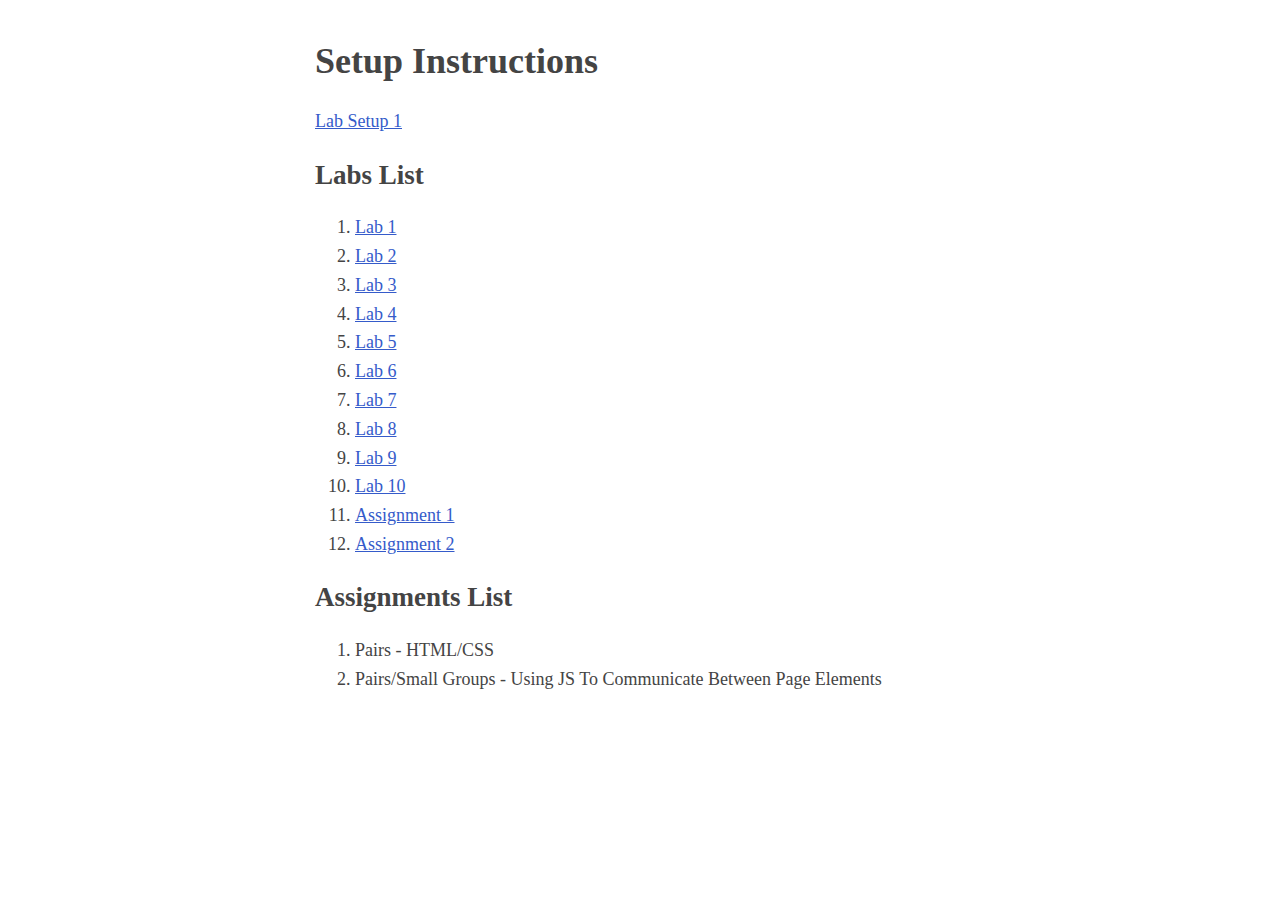
<file: public/index.html>
<html lang="en">
    <head>
        <title>Labs Index</title>
        <link rel="stylesheet" href="base_style.css">
    </head>
    <body>
        <h1>Setup Instructions</h1>
            <a href="setup_instructions.html">Lab Setup 1</a>
        <h2>Labs List</h2>
        <ol>
            <li><a href="lab_1">Lab 1</a></li>
            <li><a href="lab_2">Lab 2</a></li>
            <li><a href="lab_3">Lab 3</a></li>
            <li><a href="lab_4">Lab 4</a></li>
            <li><a href="lab_5">Lab 5</a></li>
            <li><a href="lab_6">Lab 6</a></li>
            <li><a href="lab_7">Lab 7</a></li>
            <li><a href="lab_8">Lab 8</a></li>
            <li><a href="lab_9">Lab 9</a></li>
            <li><a href="lab_10">Lab 10</a></li>
            <li><a href="asst-1">Assignment 1</a></li>
            <li><a href="asst-2">Assignment 2</a></li>
        </ol>
        <h2>Assignments List</h2>
        <ol>
            <li>Pairs - HTML/CSS</li>
            <li>Pairs/Small Groups - Using JS To Communicate Between Page Elements</li>
        </ol>
    </body>
</html>
</file>
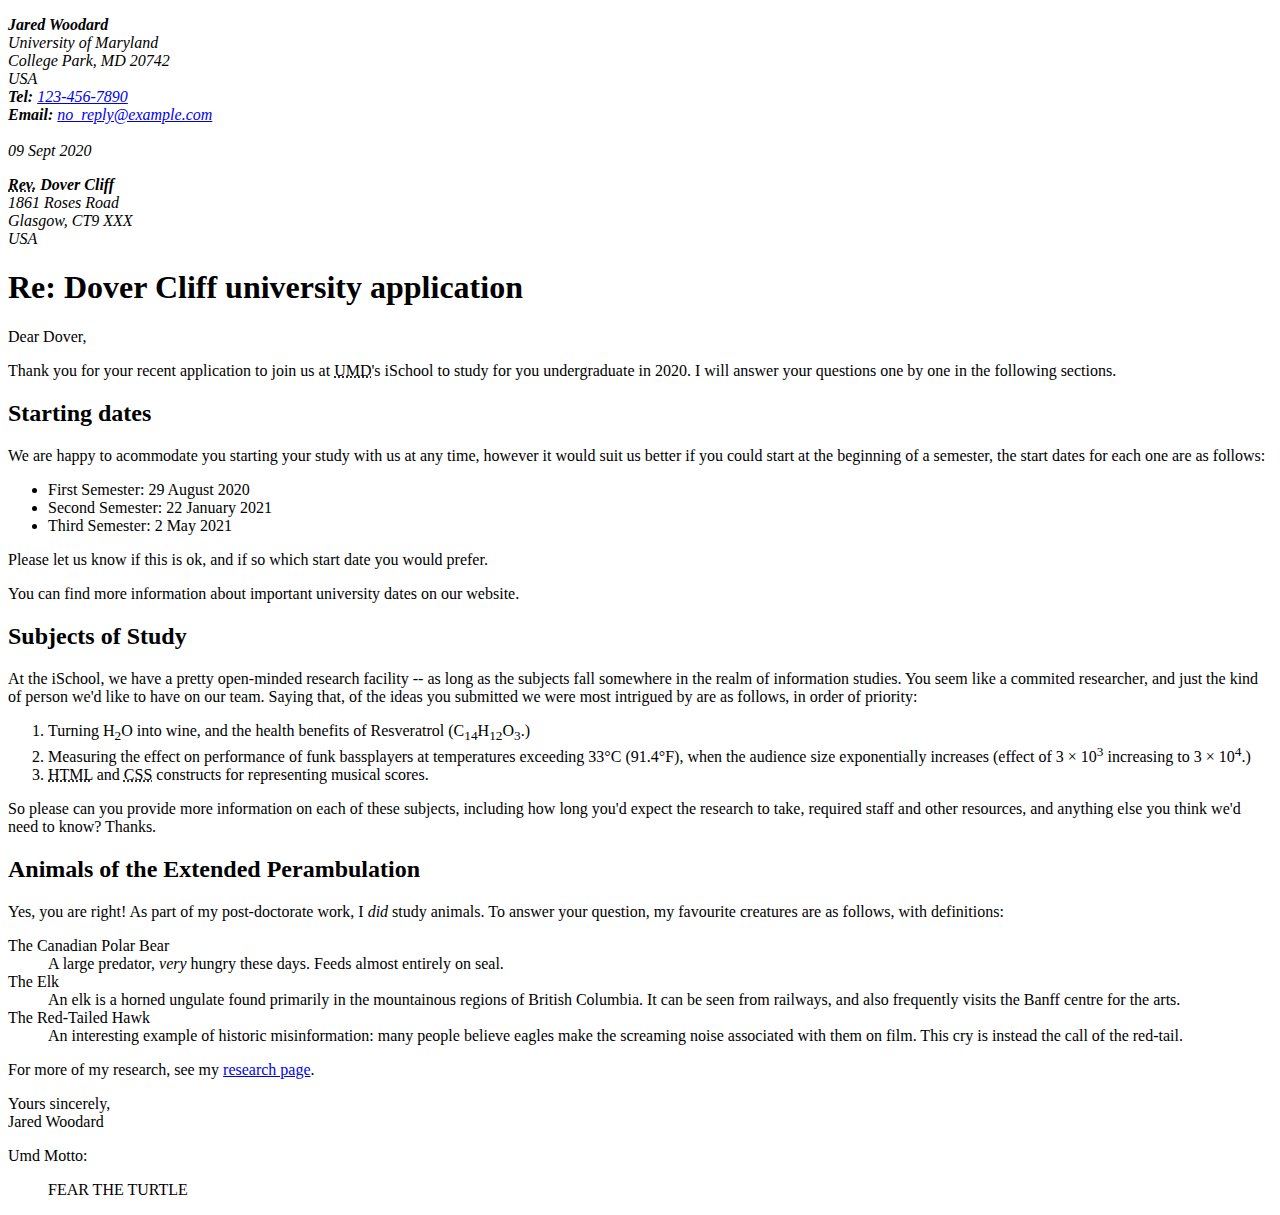
<file: public/lab_2/index.html>
<!DOCTYPE html>
<html lang = "en"> 
    <head>
        <title> Jared Woodard</title>
        <meta name="author" content="Jared Woodard">
        <meta charset="utf-8">
    </head>
    <body>
        <address>
            <p>
                <strong>Jared Woodard</strong><br> 
                University of Maryland<br>
                College Park, MD 20742<br>
                USA<br>
                <strong>Tel:</strong> <a href="tel: 123-456-7890"> 123-456-7890</a><br>
                <strong>Email:</strong> <a href="mailto:no_reply@example.com"> no_reply@example.com</a><br>
                <br>
                <time datetime="2020-09-09">09 Sept 2020</time><br>
            </p>
        </address>
        <address>
            <p>
                <strong><abbr title="Reverend">Rev.</abbr> Dover Cliff</strong><br>
                1861 Roses Road<br>
                Glasgow, CT9 XXX<br>
                USA<br>
            </p>
        </address>
        <h1>Re: Dover Cliff university application</h1>
        <p>Dear Dover,</p>
        <p>Thank you for your recent application to join us at <abbr title="University of Maryland">UMD</abbr>'s iSchool to study for you undergraduate in 2020. I will answer your questions one by one in the following sections.</p>
        <h2>Starting dates</h2>
        <p>We are happy to acommodate you starting your study with us at any time, however it would suit us better if you could start at the beginning of a semester, the start dates for each one are as follows:</p>
        <ul>
            <li>First Semester: <time datetime="2020-08-29">29 August 2020</time></li>
            <li>Second Semester: <time datetime="2021-01-22">22 January 2021</time></li>
            <li>Third Semester: <time datetime="2021-05-02">2 May 2021</time></li>
        </ul>
        <p>Please let us know if this is ok, and if so which start date you would prefer.</p>
        <p>You can find more information about important university dates on our website.</p>
        <h2>Subjects of Study</h2>
        <p>At the iSchool, we have a pretty open-minded research facility -- as long as the subjects fall somewhere in the realm of information studies.
            You seem like a commited researcher, and just the kind of person we'd like to have on our team. Saying that, of the ideas you submitted we were most intrigued by are as follows,
            in order of priority:</p>
        <ol>
            <li>Turning H<sub>2</sub>O into wine, and the health benefits of Resveratrol (C<sub>14</sub>H<sub>12</sub>O<sub>3</sub>.)</li>
            <li>Measuring the effect on performance of funk bassplayers at temperatures exceeding 33°C (91.4°F), when the audience size exponentially increases (effect of 3 × 10<sup>3</sup> increasing to 3 × 10<sup>4</sup>.)</li>
            <li><abbr title="Hypertext Markup Language">HTML</abbr> and <abbr title="Cascading Style Sheets">CSS</abbr> constructs for representing musical scores.</li>
        </ol>
        <p>So please can you provide more information on each of these subjects, including how long you'd expect the research to take, required staff and other resources,
            and anything else you think we'd need to know? Thanks.</p>
        <h2>Animals of the Extended Perambulation</h2>
        <p>Yes, you are right! As part of my post-doctorate work, I <em>did</em> study animals. To answer your question, my favourite creatures are as follows, with definitions:</p>
        <dl>
            <dt>The Canadian Polar Bear</dt>
            <dd>A large predator, <em>very</em> hungry these days. Feeds almost entirely on seal.</dd>
            <dt>The Elk</dt>
            <dd>An elk is a horned ungulate found primarily in the mountainous regions of British Columbia. It can be seen from railways, and also frequently visits the Banff centre for the arts.</dd>
            <dt>The Red-Tailed Hawk</dt>
            <dd>An interesting example of historic misinformation: many people believe eagles make the screaming noise associated with them on film. This cry is instead the call of the red-tail.</dd>
        </dl>
        <p>For more of my research, see my <a href="http://umd.edu">research page</a>.</p>
        <p> 
            Yours sincerely,<br>
            Jared Woodard
        </p>
        <p>Umd Motto:</p>
        <blockquote cite="http://umd.edu">FEAR THE TURTLE</blockquote>
    </body>
</html>
</file>
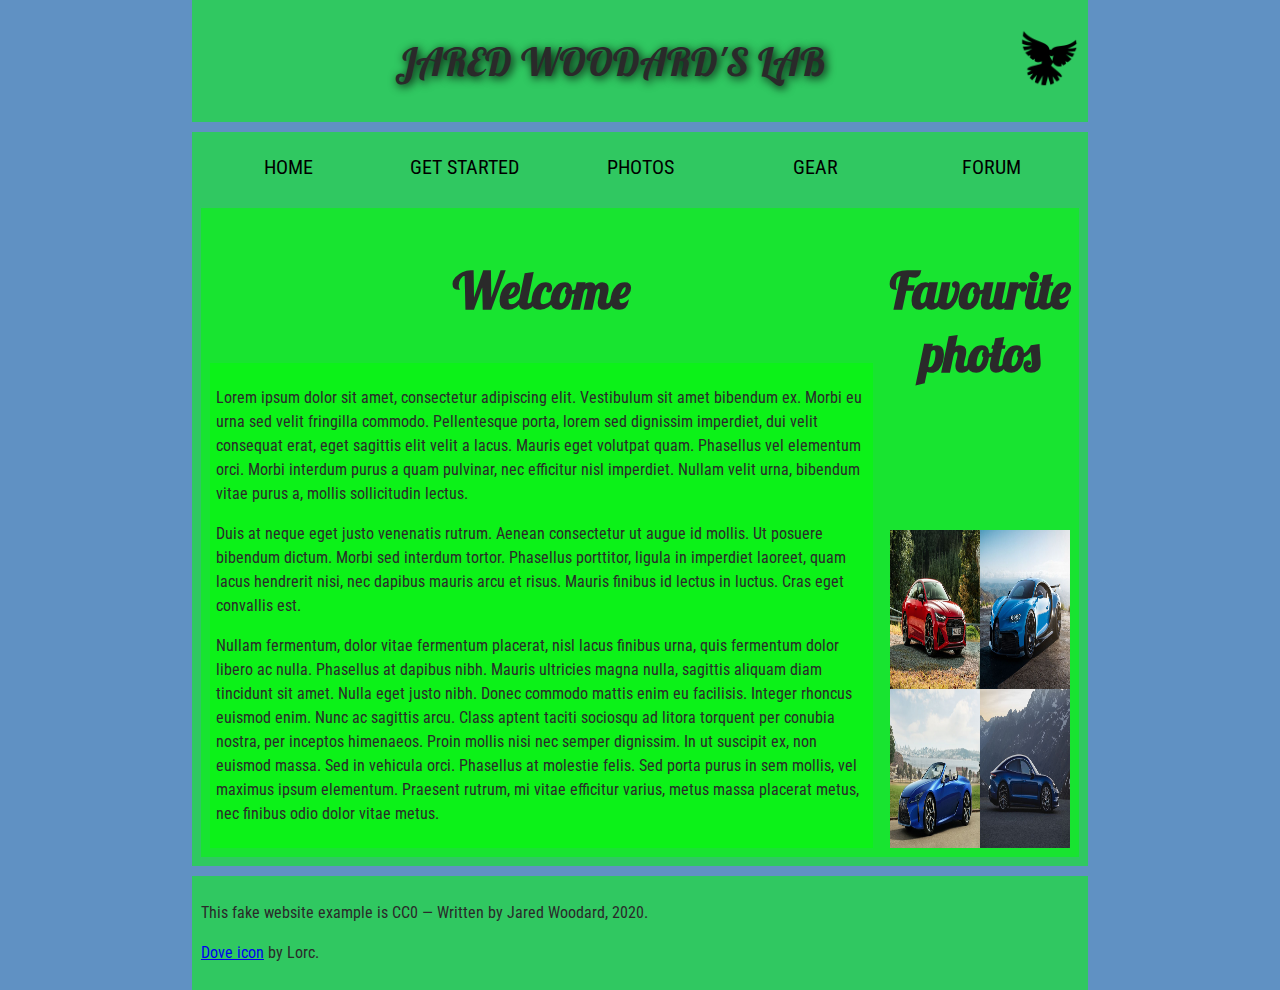
<file: public/lab_3/index.html>
<!DOCTYPE html>
<html lang="en">
  <head>
    <link href="style.css" rel="stylesheet">
    <meta charset="utf-8">
    <title>Cars</title>
    <link href="https://fonts.googleapis.com/css?family=Roboto+Condensed:300|Lobster:400" rel="stylesheet">
    <meta name="author" content="Jared Woodard">
    <!--[if lt IE 9]>
      <script src="//html5shiv.googlecode.com/svn/trunk/html5.js"></script>
    <![endif]-->
  </head>

  <body>
      <div class = "header">
        <h1>Jared Woodard's Lab</h1>
        <img src="dove.png" alt="a simple dove logo">
      </div>
      <nav>
        <ul>
          <li><span>Home</span></li>
          <li><a href="#">Get started</a></li>
          <li><a href="#">Photos</a></li>
          <li><a href="#">Gear</a></li>
          <li><a href="#">Forum</a></li>
        </ul>
      </nav>

      <div class = "main">
        <section>
          <h2>Welcome</h2>
          <div class="article">
            <p>Lorem ipsum dolor sit amet, consectetur adipiscing elit. Vestibulum sit amet bibendum ex. Morbi eu urna sed velit fringilla commodo. Pellentesque porta, lorem sed dignissim imperdiet, dui velit consequat erat, eget sagittis elit velit a lacus. Mauris eget volutpat quam. Phasellus vel elementum orci. Morbi interdum purus a quam pulvinar, nec efficitur nisl imperdiet. Nullam velit urna, bibendum vitae purus a, mollis sollicitudin lectus.</p>
            <p>Duis at neque eget justo venenatis rutrum. Aenean consectetur ut augue id mollis. Ut posuere bibendum dictum. Morbi sed interdum tortor. Phasellus porttitor, ligula in imperdiet laoreet, quam lacus hendrerit nisi, nec dapibus mauris arcu et risus. Mauris finibus id lectus in luctus. Cras eget convallis est.</p>
            <p>Nullam fermentum, dolor vitae fermentum placerat, nisl lacus finibus urna, quis fermentum dolor libero ac nulla. Phasellus at dapibus nibh. Mauris ultricies magna nulla, sagittis aliquam diam tincidunt sit amet. Nulla eget justo nibh. Donec commodo mattis enim eu facilisis. Integer rhoncus euismod enim. Nunc ac sagittis arcu. Class aptent taciti sociosqu ad litora torquent per conubia nostra, per inceptos himenaeos. Proin mollis nisi nec semper dignissim. In ut suscipit ex, non euismod massa. Sed in vehicula orci. Phasellus at molestie felis. Sed porta purus in sem mollis, vel maximus ipsum elementum. Praesent rutrum, mi vitae efficitur varius, metus massa placerat metus, nec finibus odio dolor vitae metus.</p>
          </div>
        </section>
        
        <div class = "aside">
        <h2>Favourite photos</h2>
        <a href="avant.jpg"><img src="avant.jpg" alt="A picture of a bright red bugatti avant on a gravel road."></a>
        <a href="bugatti.jpg"><img src="bugatti.jpg" alt="A picture of a baby blue bugatti chevron sitting at a high altitude."></a>
        <a href="lexus.jpg"><img src="lexus.jpg" alt="A blue Lexus LC500 parked on the street near a waterway with a city skyline in the background."></a>
        <a href="porsche.jpg"><img src="porsche.jpg" alt="A dark blue Porsche Taycan parked on the road in the mountains."></a>
        </div>
      </div>
      <div class="footer">
        <p>This fake website example is CC0 — Written by Jared Woodard, 2020.</p>

        <p><a href="http://game-icons.net/lorc/originals/dove.html">Dove icon</a> by Lorc.</p>
      </div>

  </body>
</html>
</file>
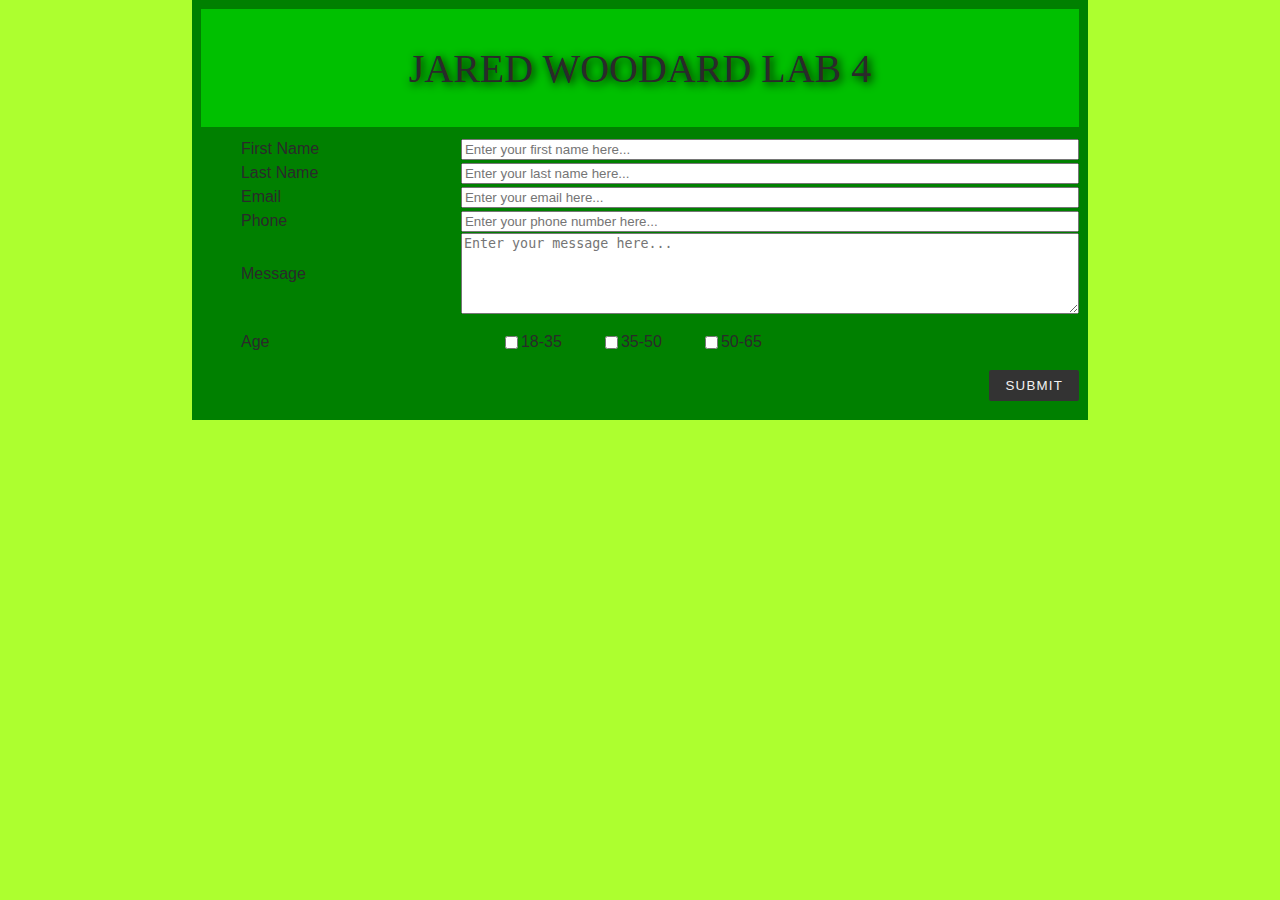
<file: public/lab_4/index.html>
<!DOCTYPE html>
<html lang = "en">
    <head>
        <link href="style.css" rel="stylesheet">
        <title>
            Jared Woodard Lab 4
        </title>
    </head>
    <body>
        <div>
            <div>
                <div class="header">
                    <h1>Jared Woodard Lab 4</h1>
                </div>
                <form action="/api" method="post">
                    <ul class="flex-outer">
                        <li>
                            <label for="first-name">First Name</label>
                            <input type="text" id="first-name" maxlength="140" placeholder="Enter your first name here...">
                        </li>
                        <li>
                            <label for="last-name">Last Name</label>
                            <input type="text" id="last-name" maxlength="140" placeholder="Enter your last name here...">
                        </li>
                        <li>
                            <label for="email">Email</label>
                            <input type="email" id="email" placeholder="Enter your email here...">
                        </li>
                        <li>
                            <label for="phone">Phone</label>
                            <input type="tel" id="phone" placeholder="Enter your phone number here...">
                        </li>
                        <li>
                            <label for="message">Message</label>
                            <textarea rows="5" cols="33" id="message" placeholder="Enter your message here..."></textarea>
                        </li>
                        <li>
                            <p>Age</p>
                            <ul class="flex-inner">
                                <li>
                                    <input type="checkbox" id="eightteen-to-thirtyfive">
                                    <label for="eightteen-to-thirtyfive">18-35</label>
                                </li>
                                <li>
                                    <input type="checkbox" id="thirtyfive-to-fifty">
                                    <label for="thirtyfive-to-fifty">35-50</label>
                                </li>
                                <li>
                                    <input type="checkbox" id="fifty-to-sixtyfive">
                                    <label for="fifty-to-sixtyfive">50-65</label>
                                </li>
                            </ul>
                        </li>
                        <li>
                            <button type="submit">Submit</button>
                        </li>
                    </ul>
                </form>
            </div>
        </div>
    </body>
</html>
</file>
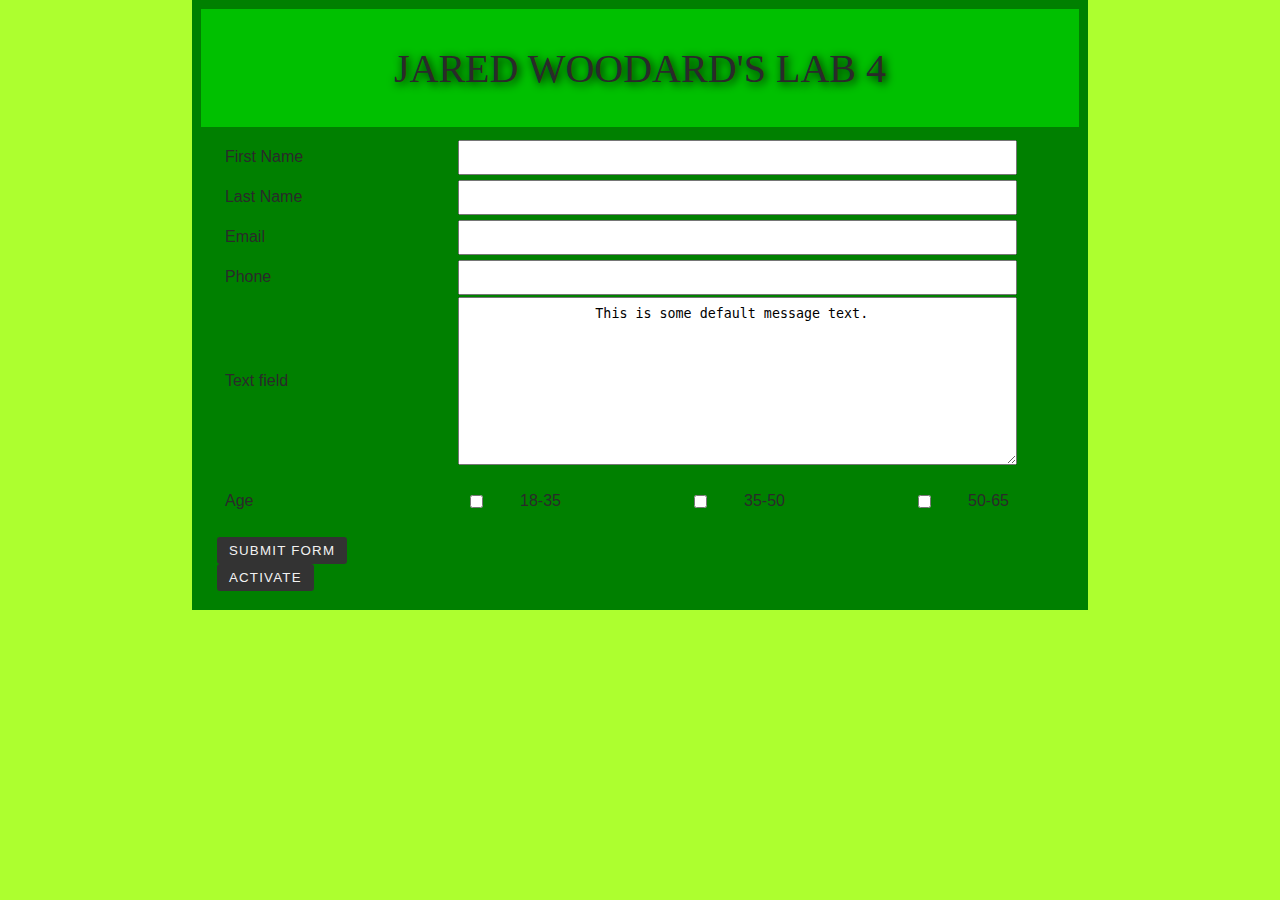
<file: public/lab_5/index.html>
<!DOCTYPE html>
<html lang="en">
  <head>
    <title>Jared Woodard's Lab 4</title>
    <link rel="stylesheet" type="text/css" href="styles.css" />
  </head>
  <!--Here is the HTML Part of this lab-->
  <body>
    <div class="wrapper">
      <div class="container">
        <div class="header">
          <h1>Jared Woodard's Lab 4</h1>
        </div>
        <form action="/api" method="post">
          <ul class="flex-outer">
            <li>
              <label for="fname">First Name</label>
              <input type="text" name="first-name" id="fname" />
            </li>
            <li>
              <label for="lname">Last Name</label>
              <input type="text" name="last-name" id="lname" />
            </li>
            <li>
              <label for="email">Email</label>
              <input type="email" name="email" id="email" />
            </li>
            <li>
              <label for="phone">Phone</label>
              <input type="tel" name="phone" id="phone" />
            </li>
            <li>
              <label for="message">Text field</label>
              <textarea name="message" id="message" cols="33" rows="10">
                This is some default message text.
              </textarea>
            </li>
            <li>
              <p class="checkbox-list-label">Age</p>
              <ul class="flex-inner">
                <li>
                  <input type="checkbox" id="eighteen-thirtyfive" name="age" />
                  <label for="eighteen-thirtyfive">18-35</label>
                </li>
                <li>
                  <input type="checkbox" id="thirtyfive-fifty" name="age" />
                  <label for="thirtyfive-fifty">35-50</label>
                </li>
                <li>
                  <input type="checkbox" id="fifty-sixtyfive" name="age" />
                  <label for="fifty-sixtyfive">50-65</label>
                </li>
              </ul>
            </li>
            <li>
              <button id="submit_button" name="submit_button" type="submit">
                Submit form
              </button>
            </li>
            <li>
              <button
                class="button-activate"
                id="button-activate"
                name="button-activate"
                type="submit"
                >
                Activate
              </button>
            </li>
          </ul>
        </form>
      </div>
    </div>
    <script>
      const btn = document.querySelector(".button-activate");
      btn.onclick = testFunction;
      function testFunction() {
        fetch("/api")
          .then((response) => response.text())
          .then((response) => {
            // Part 10
            const mainHeader = document.querySelector("h1");
            const pageTitle = document.querySelector("title");
            mainHeader.innerHTML = response;
            pageTitle.innerHTML = response;

            // Part 11
            const BodyColor = "rgb(" + 255 + "," + 0 + "," + 0 + ")";
            document.body.style.backgroundColor = BodyColor;

            // Part 12
            const element = document.querySelector(".flex-outer");
            element.style = "margin: 0 auto;";

            //part 13
            const ListLabel = document.querySelector(".checkbox-list-label");
            ListLabel.innerHTML = "Fruits";

            const FruitArray = ["Apple", "Pear", "Tomato"];
            const ListElements = document.querySelectorAll(
              ".flex-inner > li > label"
            );
            ListElements.forEach((element, i) => {
              element.innerText = FruitArray[i];
            });
          });
      }
    </script>
  </body>
</html>
</file>
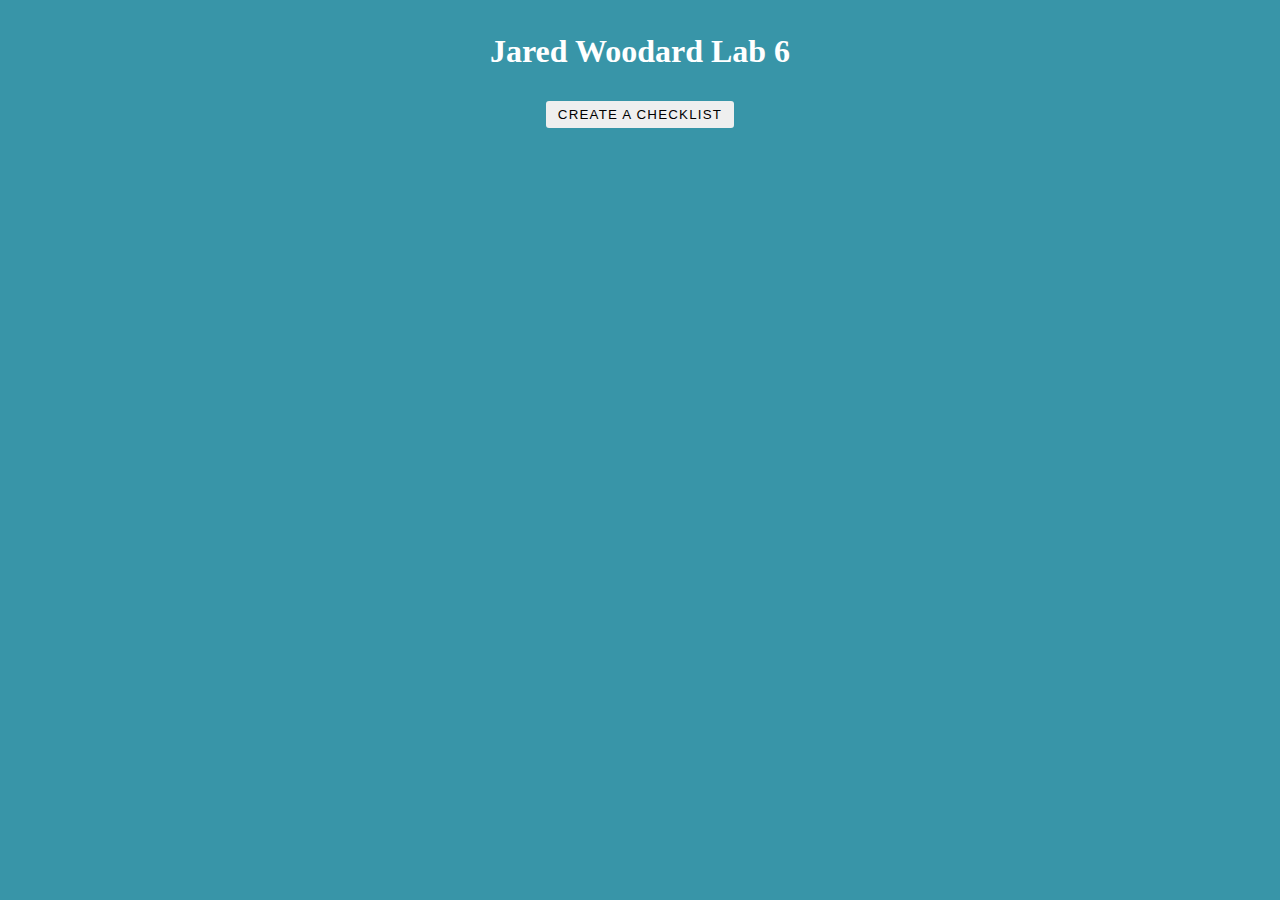
<file: public/lab_6/index.html>
<!DOCTYPE html>
<html lang="en">
  <head>
    <link rel="stylesheet" type="text/css" href="styles.css" />
    <script
      src="https://code.jquery.com/jquery-3.5.1.slim.min.js"
      integrity="sha256-4+XzXVhsDmqanXGHaHvgh1gMQKX40OUvDEBTu8JcmNs="
      crossorigin="anonymous"
    ></script>
    <title>Jared Woodard Lab 6</title>
  </head>
  <body>
    <div class="wrapper">
      <div class="container flex-outer">
        <div class="header">
          <h1>Jared Woodard Lab 6</h1>
        </div>
        <form>
          <button
            type="submit"
            class="submitButton"
            name="submitButton"
          >Create A Checklist</button>
        </form>
      </div>
    </div>
    <script src="script.js"></script>
  </body>
</html>
</file>
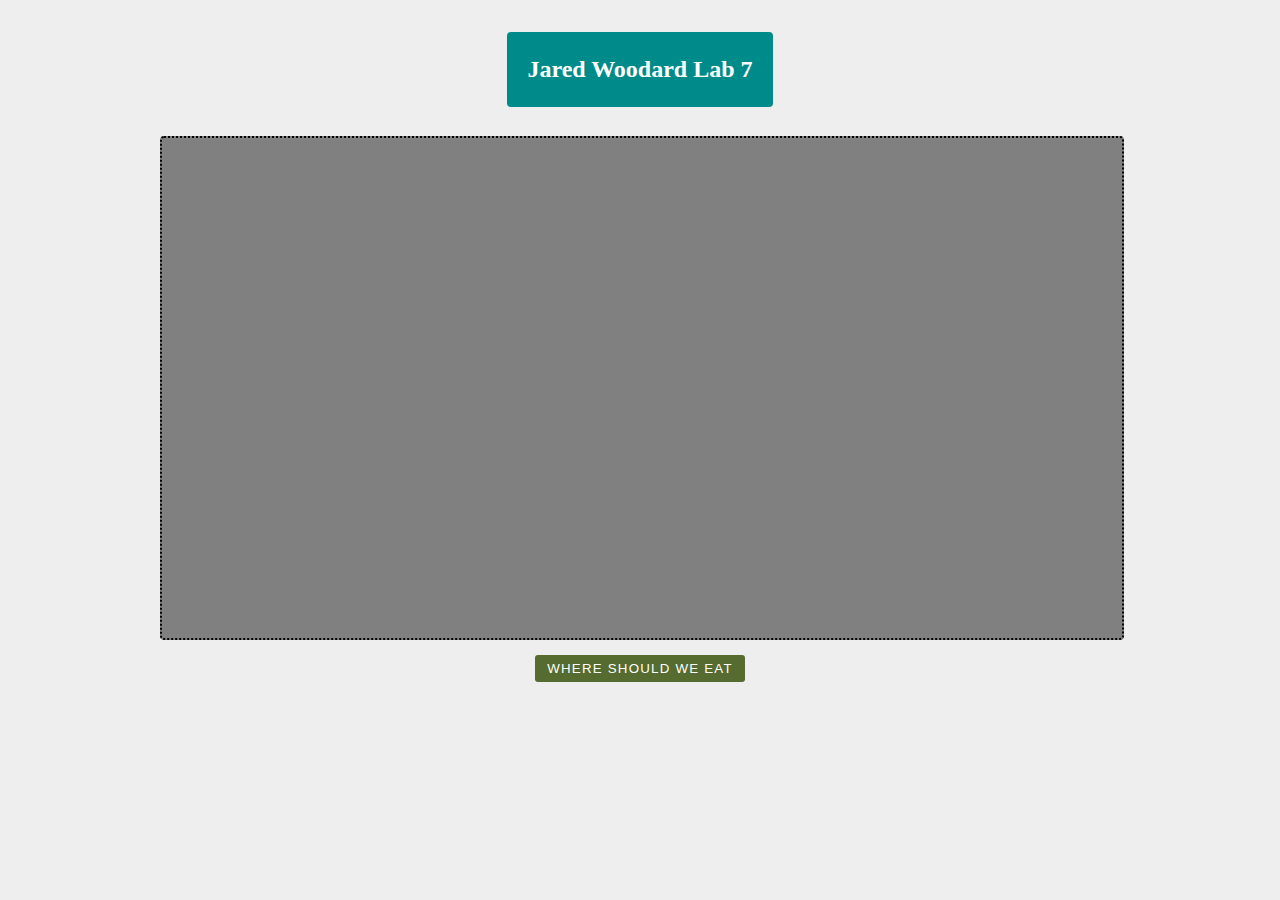
<file: public/lab_7/index.html>
<!--
    - set this up as an HTML page with correct wrapper and container
    - this is to make sure your chart isn't Huge when it appears
    - Import your stylesheet in the head
    - Import your bar chart from https://canvasjs.com/html5-javascript-bar-chart/
    - Import script.js before your body closing tag
    - add a div with an id of chartContainer
-->
<!DOCTYPE html>
<html lang="en">
  <head>
    <meta charset="UTF-8" />
    <meta name="viewport" content="width=device-width, initial-scale=1.0" />
    <link rel="stylesheet" type="text/css" href="styles.css" />
    <script
      src="https://code.jquery.com/jquery-3.5.1.slim.min.js"
      integrity="sha256-4+XzXVhsDmqanXGHaHvgh1gMQKX40OUvDEBTu8JcmNs="
      crossorigin="anonymous"
    ></script>
    <title>Jared Woodard Lab 7</title>
  </head>
  <body>
    <div class="wrapper">
      <div class="container flex-outer">
        <div class="header">
          <h1>Jared Woodard Lab 7</h1>
        </div>
        <div id="chartContainer"></div>
        <form>
        <button type="submit" class="submit" name="submit">
          Where should we eat
        </button>
        </form>
      </div>
    </div>
    <script src="script.js"></script>
    <script src="canvasjs.min.js"></script>
  </body>
</html>
</file>
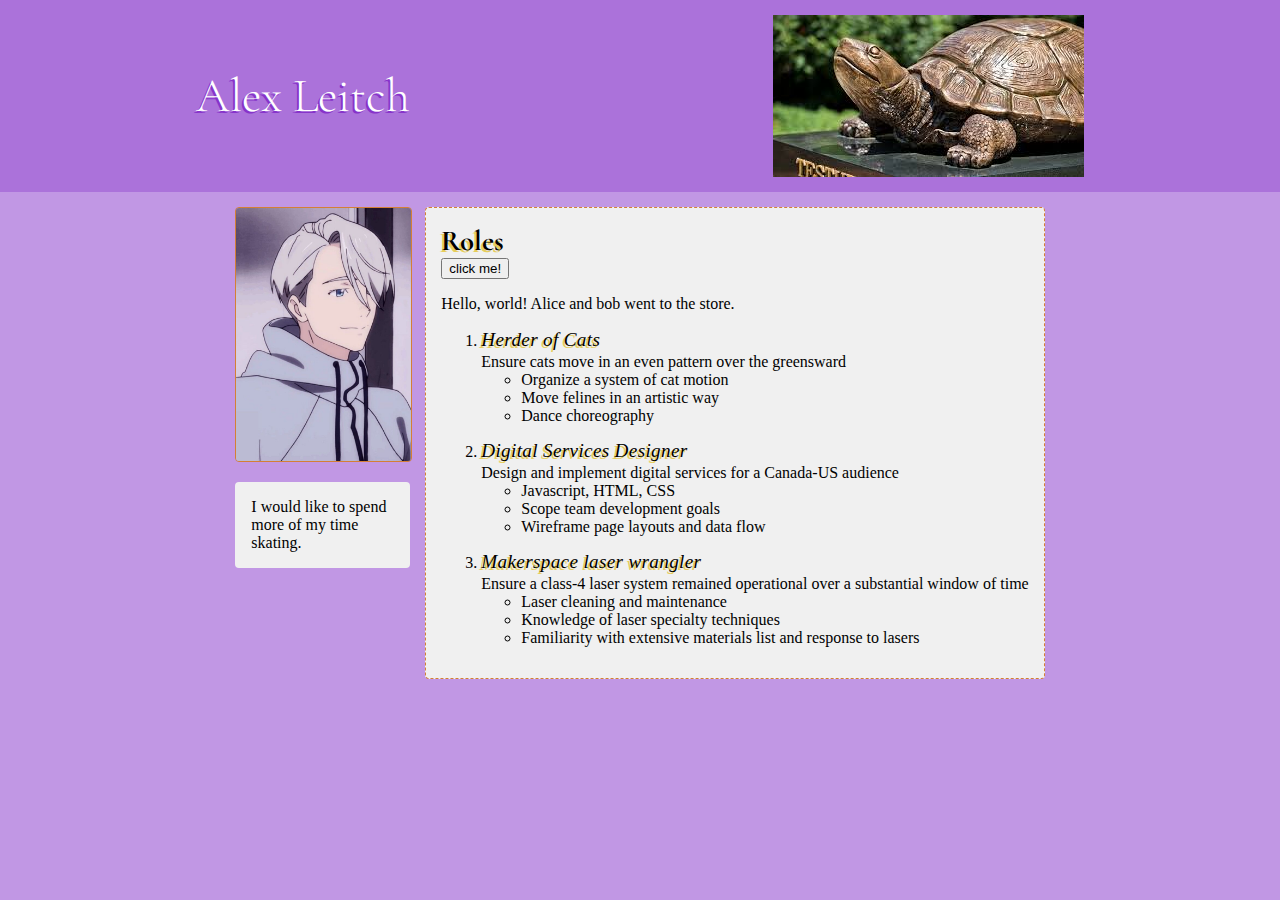
<file: public/answer_key/asst-1/index.html>
<!DOCTYPE html>
<html lang="en">

<head>
    <title>Alex Leitch demo resume</title>
    <link rel="stylesheet" type="text/css" href="styles.css" />
    <link href="https://fonts.googleapis.com/css2?family=Cormorant+Garamond:ital,wght@0,300;1,600&family=Sansita+Swashed:wght@300;700&display=swap" rel="stylesheet">
</head>

<body>
    <div class="header">
        <h1>Alex Leitch</h1>
        <img class="logo" src="testudo.jpeg" alt="The UMD tortoise"/>
    </div>
    <div class="wrapper">
        <div class="container">
            <div class="one">
                <img class="image" src="viktor.jpg" alt="Viktor, a character from Yuri on Ice"/>
                <p>I would like to spend more of my time skating.</p>
            </div>
            <div class="two">
                <h2 class="rolesTitle">Roles</h2>
                <button type="button" onclick="clickMe()">click me!</button>
                <p>
                    Hello, world! Alice and bob went to the store.
                </p>
                <ol>
                    <li>
                        <h2 class="jobtitle">Herder of Cats</h2>
                        <div class="jobdesc">Ensure cats move in an even pattern over the greensward</div>
                        <ul class="resp">
                            <li>Organize a system of cat motion</li>
                            <li>Move felines in an artistic way</li>
                            <li>Dance choreography</li>
                        </ul>
                    </li>
                    <li>
                        <h2 class="jobtitle">Digital Services Designer</h2>
                        <div class="jobdesc">Design and implement digital services for a Canada-US audience</div>
                        <ul class="resp">
                            <li>Javascript, HTML, CSS</li>
                            <li>Scope team development goals</li>
                            <li>Wireframe page layouts and data flow</li>
                        </ul>
                    </li>
                    <li>
                        <h2 class="jobtitle">Makerspace laser wrangler</h2>
                        <div class="jobdesc">Ensure a class-4 laser system remained operational over a substantial
                            window of
                            time</div>
                        <ul class="resp">
                            <li>Laser cleaning and maintenance</li>
                            <li>Knowledge of laser specialty techniques</li>
                            <li>Familiarity with extensive materials list and response to lasers</li>
                        </ul>
                    </li>
                </ol>

            </div>
        </div>
    </div>
    <script>
        function clickMe() {
            const RolesHeader = document.querySelector('.rolesTitle');
            console.log(RolesHeader);
            RolesHeader.innerHTML ="<h3>Hello World </h3>";
        }
    </script>
</body>

</html>
</file>
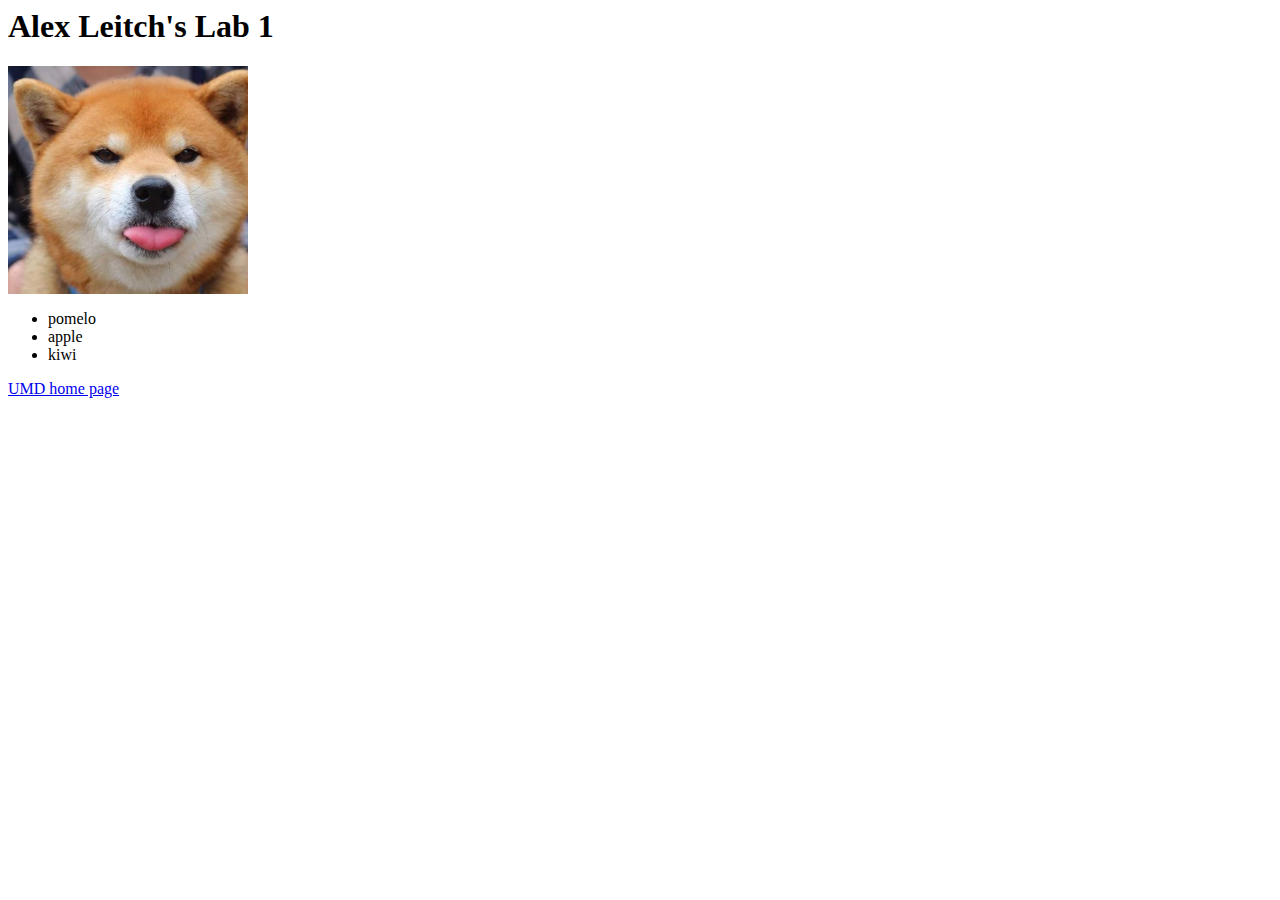
<file: public/answer_key/lab_1/index.html>
<html lang="en">
    <head>
        <title>Alex Leitch's Lab 1</title>
    </head>
    <body>
        <h1>Alex Leitch's Lab 1</h1>
        <img width="240" src="inu.png" alt="Shiba inu tongue stuck out"/><br />
        <ul>
            <li>pomelo</li>
            <li>apple</li>
            <li>kiwi</li>
        </ul>
        <a href="https://umd.edu">UMD home page</a>
    </body>
</html>
</file>
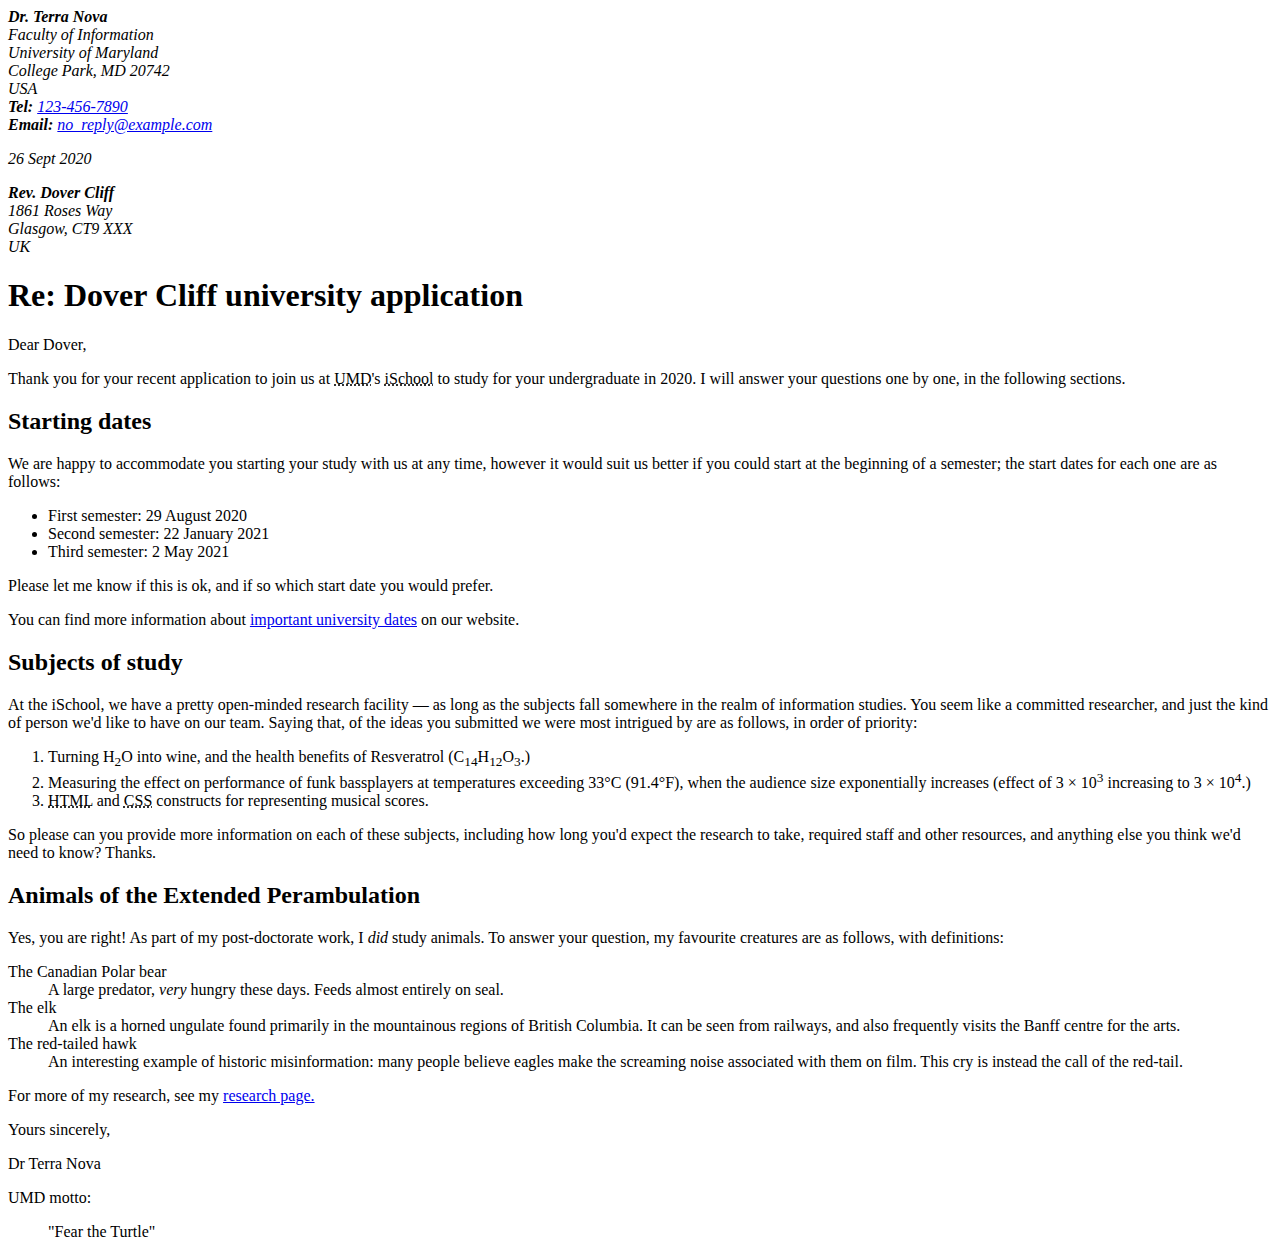
<file: public/answer_key/lab_2/index.html>
<!DOCTYPE html>
<html lang='en'>
    <head>
      <title>Lab 2</title>
      <meta name="author" content="Alex Leitch"/>
    </head>
    <body>
      <address>
      <strong>Dr. Terra Nova</strong><br />
      Faculty of Information<br />
      University of Maryland<br />
      College Park, MD 20742<br />
      USA<br />
      <strong>Tel:</strong>
      <a href="tel:1234567890">123-456-7890</a
      ><br />
      <strong>Email:</strong>
      <a href="mailto:no_reply@example.com">no_reply@example.com</a>

      <p><time datetime="2020-09-26">26 Sept 2020</time></p>
    </address>

    <address>
      <strong>Rev. Dover Cliff</strong><br />
      1861 Roses Way<br />
      Glasgow, CT9 XXX<br />
      UK
    </address>

    <h1>Re: Dover Cliff university application</h1>

    <p>Dear Dover,</p>

    <p>
      Thank you for your recent application to join us at
      <abbr title="University of Maryland">UMD</abbr>'s
      <abbr title="College of Information Studies">iSchool</abbr> to study for
      your undergraduate in 2020. I will answer your questions one by one, in
      the following sections.
    </p>

    <h2>Starting dates</h2>

    <p>
      We are happy to accommodate you starting your study with us at any time,
      however it would suit us better if you could start at the beginning of a
      semester; the start dates for each one are as follows:
    </p>

    <ul>
      <li>First semester: <time datetime="2020-08-29">29 August 2020</time></li>
      <li>
        Second semester: <time datetime="2021-01-22">22 January 2021</time>
      </li>
      <li>Third semester: <time datetime="2021-05-02">2 May 2021</time></li>
    </ul>

    <p>
      Please let me know if this is ok, and if so which start date you would
      prefer.
    </p>

    <p>
      You can find more information about
      <a
        href="http://example.com/"
        title="University of Maryland&#39;s Academic Calander"
        >important university dates</a
      >
      on our website.
    </p>

    <h2>Subjects of study</h2>

    <p>
      At the iSchool, we have a pretty open-minded research facility — as long
      as the subjects fall somewhere in the realm of information studies. You
      seem like a committed researcher, and just the kind of
      person we'd like to have on our team. Saying that, of the ideas you
      submitted we were most intrigued by are as follows, in order of priority:
    </p>

    <ol>
      <li>
        Turning H<sub>2</sub>O into wine, and the health benefits of Resveratrol
        (C<sub>14</sub>H<sub>12</sub>O<sub>3</sub>.)
      </li>
      <li>
        Measuring the effect on performance of funk bassplayers at temperatures
        exceeding 33°C (91.4°F), when the audience size exponentially increases
        (effect of 3 × 10<sup>3</sup> increasing to 3 × 10<sup>4</sup>.)
      </li>
      <li>
        <abbr title="hypertext Markup Language">HTML</abbr> and
        <abbr title="Cascading Style Sheets">CSS</abbr> constructs for
        representing musical scores.
      </li>
    </ol>

    <p>
      So please can you provide more information on each of these subjects,
      including how long you'd expect the research to take, required staff and
      other resources, and anything else you think we'd need to know? Thanks.
    </p>

    <h2>Animals of the Extended Perambulation</h2>

    <p>
      Yes, you are right! As part of my post-doctorate work, I
      <em>did</em> study animals. To answer your question, my favourite
      creatures are as follows, with definitions:
    </p>

    <dl>
      <dt>The Canadian Polar bear</dt>
      <dd>
        A large predator, <em>very</em> hungry these days. Feeds almost entirely
        on seal.
      </dd>
      <dt>The elk</dt>
      <dd>
        An elk is a horned ungulate found primarily in the mountainous regions
        of British Columbia. It can be seen from railways, and also frequently
        visits the Banff centre for the arts.
      </dd>
      <dt>The red-tailed hawk</dt>
      <dd>
        An interesting example of historic misinformation: many people believe
        eagles make the screaming noise associated with them on film. This cry
        is instead the call of the red-tail.
      </dd>
    </dl>

    <p>
      For more of my research, see my
      <a href="http://umd.edu" title="Dr. Terra Nova&#39;s Research Page"
        >research page.</a
      >
    </p>

    <p>Yours sincerely,</p>

    <p>Dr Terra Nova</p>

    <p>UMD motto:</p>
    <blockquote>"Fear the Turtle"</blockquote>
</html>
</file>
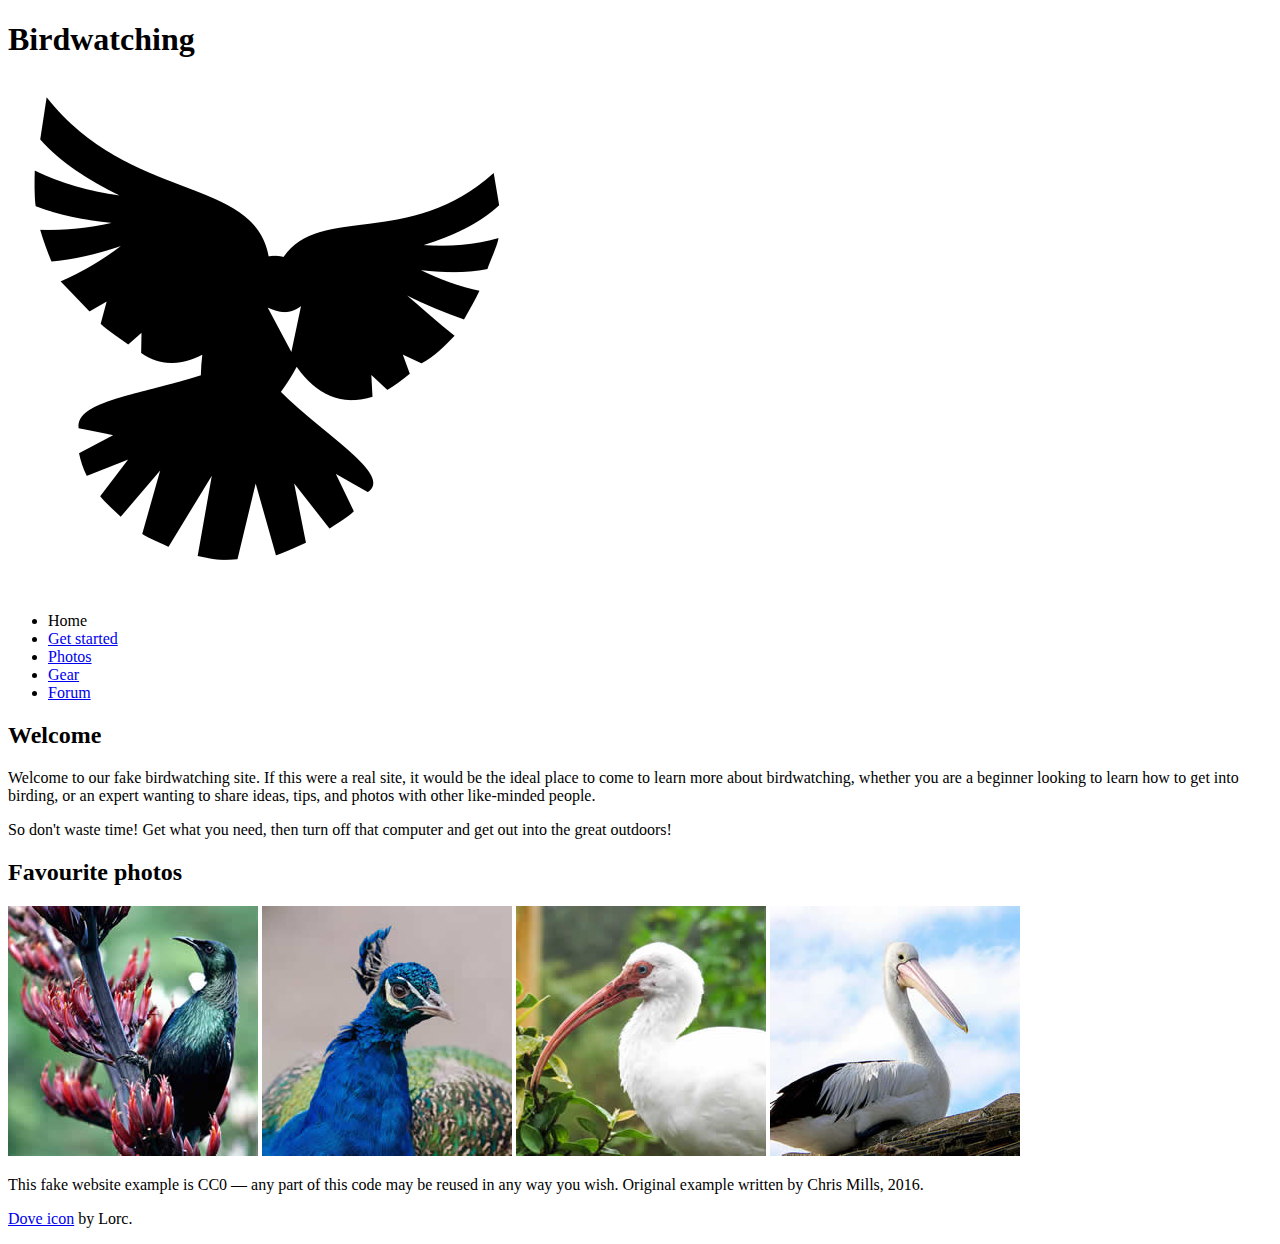
<file: public/answer_key/lab_3/index.html>
<!DOCTYPE html>
<html lang="en">
  <head>
    <meta charset="utf-8">
    <title>Birdwatching</title>
    <link href="https://fonts.googleapis.com/css?family=Roboto+Condensed:300|Cinzel+Decorative:700" rel="stylesheet">

    <!--[if lt IE 9]>
      <script src="//html5shiv.googlecode.com/svn/trunk/html5.js"></script>
    <![endif]-->
  </head>

  <body>

      <h1>Birdwatching</h1>
      <img src="dove.png" alt="a simple dove logo">


      <ul>
        <li><span>Home</span></li>
        <li><a href="#">Get started</a></li>
        <li><a href="#">Photos</a></li>
        <li><a href="#">Gear</a></li>
        <li><a href="#">Forum</a></li>
      </ul>


      <h2>Welcome</h2>

      <p>Welcome to our fake birdwatching site. If this were a real site, it would be the ideal place to come to learn more about birdwatching, whether you are a beginner looking to learn how to get into birding, or an expert wanting to share ideas, tips, and photos with other like-minded people.</p>

      <p>So don't waste time! Get what you need, then turn off that computer and get out into the great outdoors!</p>

      <h2>Favourite photos</h2>

      <a href="favorite-1.jpg"><img src="favorite-1_th.jpg" alt="Small black bird, black claws, long black slender beak, links to larger version of the image"></a>
      <a href="favorite-2.jpg"><img src="favorite-2_th.jpg" alt="Top half of a pretty bird with bright blue plumage on neck, light colored beak, blue headdress, links to larger version of the image"></a>
      <a href="favorite-3.jpg"><img src="favorite-3_th.jpg" alt="Top half of a large bird with white plumage, very long curved narrow light colored break, links to larger version of the image"></a>
      <a href="favorite-4.jpg"><img src="favorite-4_th.jpg" alt="Large bird, mostly white plumage with black plumage on back and rear, long straight white beak, links to larger version of the image"></a>


      <p>This fake website example is CC0 — any part of this code may be reused in any way you wish. Original example written by Chris Mills, 2016.</p>

      <p><a href="http://game-icons.net/lorc/originals/dove.html">Dove icon</a> by Lorc.</p>

  </body>
</html>
</file>
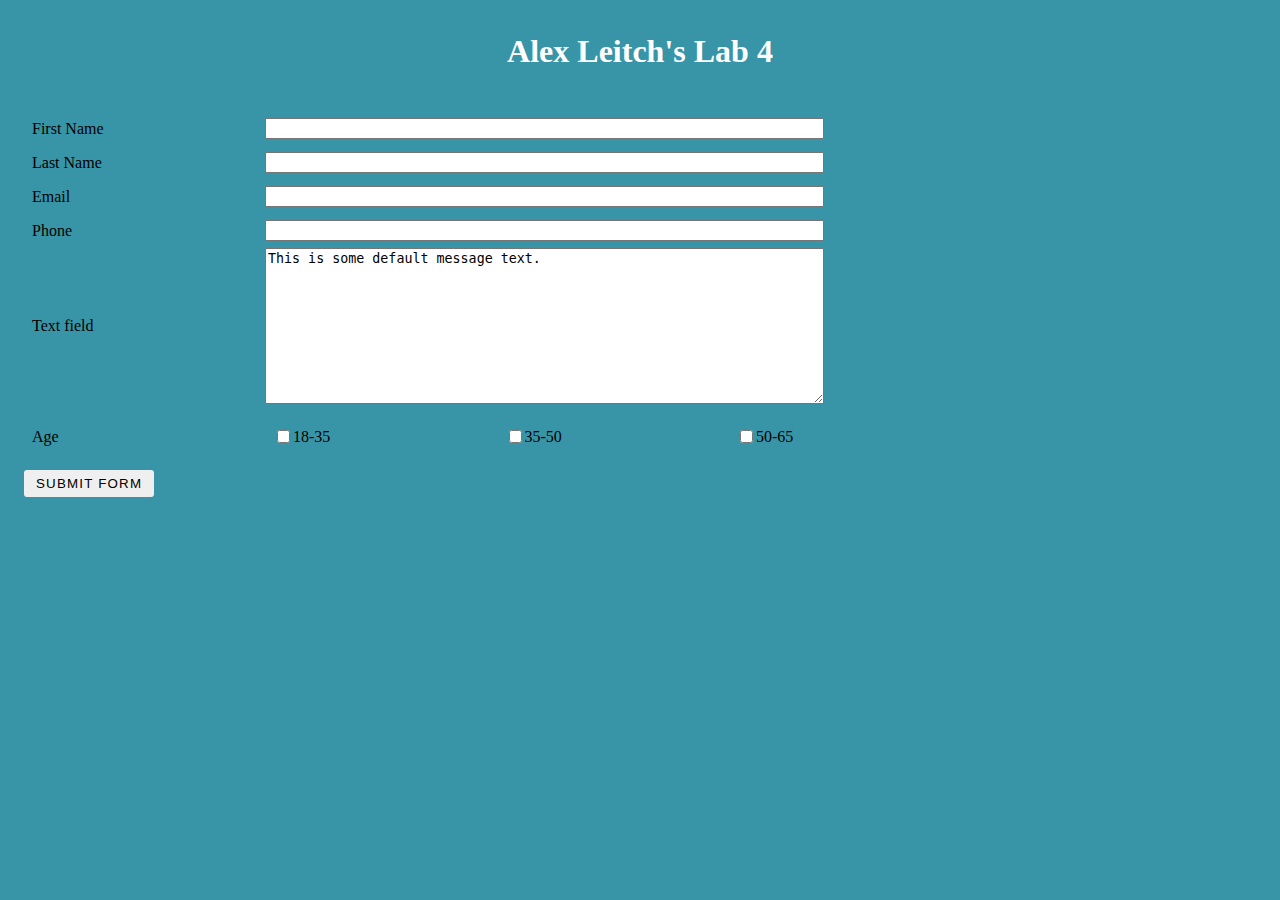
<file: public/answer_key/lab_4/index.html>
<!DOCTYPE html>
<html lang="en">
<head>
    <title>Alex Leitch's Lab 4</title>
    <link rel="stylesheet" type="text/css" href="styles.css" />
</head>
<body>
    <div class="wrapper">
        <div class="container">
            <div class="header">
                <h1>Alex Leitch's Lab 4</h1>
            </div>
            <form action="/api" method="post">
                <ul class="flex-outer">
                    <li><label for="fname">First Name</label>
                        <input type="text" name="first-name" id="fname"></li>
                    <li><label for="lname">Last Name</label>
                        <input type="text" name="last-name" id="lname"></li>
                    <li><label for="email">Email</label>
                        <input type="email" name="email" id="email"></li>
                    <li><label for="phone">Phone</label>
                        <input type="tel" name="phone" id="phone"></li>
                    <li><label for="message">Text field</label>
                        <textarea name="message" id="message" cols="33" rows="10">This is some default message text.</textarea></li>
                    <li>
                        <p>
                            Age
                        </p>
                        <ul class='flex-inner'>
                            <li><input type="checkbox" id="eighteen-thirtyfive" name="age">
                                <label for="eighteen-thirtyfive">18-35</label></li>
                            <li><input type="checkbox" id="thirtyfive-fifty" name="age">
                                <label for="thirtyfive-fifty">35-50</label></li>
                            <li><input type="checkbox" id="fifty-sixtyfive" name="age">
                                <label for="fifty-sixtyfive">50-65</label></li>
                        </ul>
                    </li>
                    <li>
                        <button class="button" id="submit_button" name="submit_button" type="submit">Submit form</button>
                    </li>
                </ul>
            </form>
        </div>
    </div>
</body>
</html>
</file>
<file: public/base_style.css>
body {
  margin: 40px auto;
  max-width: 650px;
  line-height: 1.6;
  font-size: 18px;
  color: #444;
  padding: 0 10px;
}
h1,
h2,
h3 {
  line-height: 1.2;
}
a {
color: rgb(53 91 202);
}

a:visited{
    color:rgb(133 101 255);
}
</file>
<file: public/lab_3/style.css>
/* || General setup */

html, body {
  margin: 0;
  padding: 0;
}

html {
  font-size: 10px;

}

body {
  width: 70%;
  min-width: 800px;
  margin: 0 auto;
  background-color: #6091C3;
}

/* || typography */

h1, h2, h3 {
  font-family: 'Lobster';
  color: #2a2a2a;
}

p, input, li {
  font-family: 'Roboto Condensed', sans-serif;
  color: #2a2a2a;
}

h1 {
  font-size: 4rem;
  text-align: center;
  text-shadow: 2px 2px 10px black;
  font-weight: 100;
}

h2 {
  font-size: 5rem;
  text-align: center;
  font-weight: 800;
}

h3 {
  font-size: 2.2rem;
}

p, li {
  font-size: 1.6rem;
  line-height: 1.5;
}

/* || header layout */

.header {
  margin-bottom: 10px;
  display: flex;
  flex-flow: row wrap;
}

body > * {
  background-color: red;
  padding: 1%;
}

.main, .header, nav, .article, .aside, .footer, section {
  background-color: rgba(0,255,0,0.5);
  padding: 1%;
}

h1 {
  flex: 5;
  text-transform: uppercase;
}

.header img {
  display: block;
  height: 60px;
  padding-top: 20.15px;
}

nav {
  height: 50px;
  flex: 100%;
  display: flex;
}

nav ul {
  padding: 0;
  list-style-type: none;
  flex: 2;
  display: flex;
}

nav li {
  display: inline;
  text-align: center;
  flex: 1;
}

nav a, nav span {
  display: inline-block;
  font-size: 2rem;
  height: 3rem;
  line-height: 1.7;
  text-transform: uppercase;
  text-decoration: none;
  color: black;

}

/* || main layout */

.main {
  display: flex;
}

.article, .section {
  flex: 4;
}

.aside {
  display: flex;
  flex-flow: row wrap;
  flex: 2;
}

.aside a {
  display: flex;
  flex-basis: 50%;
}

.aside img {
  width: 100%;
  height: auto;
}

.footer {
  margin-top: 10px;
}
</file>
<file: public/lab_4/style.css>
/* || General setup */

html, body {
    margin: 0;
    padding: 0;
  }
  
  html {
    font-size: 10px;
  
  }
  
  body {
    width: 70%;
    min-width: 800px;
    margin: 0 auto;
    background-color: greenyellow;
  }
  
  /* || typography */
  
  h1, h2, h3 {
    font-family: 'Comfortaa', cursive;
    color: #2a2a2a;
  }
  
  p, input, li {
    font-family: 'Roboto Condensed', sans-serif;
    color: #2a2a2a;
  }
  
  h1 {
    font-size: 4rem;
    text-align: center;
    text-shadow: 2px 2px 10px black;
    font-weight: 100;
  }
  
  h2 {
    font-size: 5rem;
    text-align: center;
    font-weight: 800;
  }
  
  h3 {
    font-size: 2.2rem;
  }
  
  p, li {
    font-size: 1.6rem;
    line-height: 1.5;
  }
  
  /* || header layout */
  
  .header {
    margin-bottom: 10px;
    display: flex;
    flex-flow: row wrap;
  }
  
  body > * {
    background-color: green;
    padding: 1%;
  }
  
  .main, .header, nav, .article, .aside, footer, section {
    background-color: rgba(0,255,0,0.5);
    padding: 1%;
  }
  
  h1 {
    flex: 5;
    text-transform: uppercase;
  }
  
  .header img {
    display: block;
    height: 60px;
    padding-top: 20.15px;
  }
  
  nav {
    height: 50px;
    flex: 100%;
    display: flex;
  }
  
  nav ul {
    padding: 0;
    list-style-type: none;
    flex: 2;
    display: flex;
  }
  
  nav li {
    display: inline;
    text-align: center;
    flex: 1;
  }
  
  nav a, nav span {
    display: inline-block;
    font-size: 2rem;
    height: 3rem;
    line-height: 1.7;
    text-transform: uppercase;
    text-decoration: none;
    color: black;
  
  }
  
  /* || main layout */
  
.flex-outer li,
.flex-inner {
  display: flex;
  flex-wrap: wrap;
  align-items: center;
}

.flex-outer > li > label,
.flex-outer li p {
  flex: 1 0 120px;
  max-width: 220px;
}
 
.flex-outer > li > label + *,
.flex-inner {
  flex: 1 0 220px;
}

.flex-inner li {
  width: 100px;
}


.flex-outer li button {
  margin-left: auto;
  padding: 8px 16px;
  border: none;
  background: #333;
  color: #f2f2f2;
  text-transform: uppercase;
  letter-spacing: .09em;
  border-radius: 2px;
}

  .main {
    display: flex;
  }
  
  .article, section {
    flex: 4;
  }
  
  .aside {
    display: flex;
    flex-flow: row wrap;
    flex: 2;
  }
  
  .aside a {
    display: flex;
    flex-basis: 50%;
  }
  
  .aside img {
    width: 100%;
    height: auto;
  }
  
  .footer {
    margin-top: 10px;
    background: rgba(0,255,0,0.5);
  }
</file>
<file: public/lab_5/styles.css>
/* || General setup */

html, body {
    margin: 0;
    padding: 0;
  }
  
  html {
    font-size: 10px;
  
  }
  
  body {
    width: 70%;
    min-width: 800px;
    margin: 0 auto;
    background-color: greenyellow;
  }
  
  /* || typography */
  
  h1 {
    font-family: 'Comfortaa', cursive;
    color: #2a2a2a;
  }
  
  p, input, li {
    font-family: 'Roboto Condensed', sans-serif;
    color: #2a2a2a;
  }
  
  h1 {
    font-size: 4rem;
    text-align: center;
    text-shadow: 2px 2px 10px black;
    font-weight: 100;
  }
  
  p, li {
    font-size: 1.6rem;
    line-height: 1.5;
  }
  
  /* || header layout */
  
  .header {
    margin-bottom: 10px;
    display: flex;
    flex-flow: row wrap;
  }
  
  body > * {
    background-color: green;
    padding: 1%;
  }
  
  .header {
    background-color: rgba(0,255,0,0.5);
    padding: 1%;
  }
  
  h1 {
    flex: 5;
    text-transform: uppercase;
  }
  
  .header img {
    display: block;
    height: 60px;
    padding-top: 20.15px;
  }
  
  
  /* || main layout */

.flex-outer {
  max-width: 800px;
}

ul.flex-outer {
  padding: 0px 16px;
}

.flex-outer li,
.flex-inner {
  display: flex;
  flex-wrap: wrap;
  align-items: center;
  justify-content: space-between;
}

.flex-outer > li > label,
.flex-outer li p {
  padding: 8px;
  flex: 1 0 125px;
  max-width: 225px;
}
 
.flex-outer > li > label + *,
.flex-inner {
  padding: 8px;
  flex: 1 0 225px;
}

.flex-inner li {
  width: 100px;
  max-width: 95px;
}


.flex-outer li button {
  padding: 6px 12px;
  border: none;
  background: #333;
  color: #f2f2f2;
  text-transform: uppercase;
  letter-spacing: .09em;
  border-radius: 3px;
}


  button {
    margin-right: 10px;
  }
</file>
<file: public/lab_6/styles.css>
/*CSS*/
body {
  background: #3895a8;
}

.wrapper {
  display: flex;
  flex-direction: column;
}

.container {
  min-height: 100%;
}

.header {
  color: #fff;
  display: flex;
  flex-direction: row;
  flex-wrap: wrap;
  justify-content: center;
  align-items: center;
  margin: 0;
  margin-bottom: 5px;
  padding: 4px 8px;
  border-radius: 4px;
}

/* Enter YOUR lab styles after this line */
.flex-outer li,
.flex-inner {
  display: flex;
  flex-wrap: wrap;
  align-items: center;
  flex-direction: column;
}

.flex-outer > li > label,
.flex-outer li p {
  flex: 1 0 125px;
  max-width: 225px;
  padding: 8px;
}
 
.flex-outer > li > label + *,
.flex-inner {
  flex: 1 0 225px;
}

.flex-outer button {
  padding: 6px 12px;
  border: none;
  text-transform: uppercase;
  letter-spacing: 1.2px;
  border-radius: 3px;
  display: block;
  margin: 0 auto;
}

.flex-inner li {
  width: 100%;
  padding: 8px 16px;
  display: flex;
  flex-direction: row;
}

.flex-inner input {
  margin-right: 15px;
}

.flex-inner {
  padding: 0 8px;
  justify-content: space-between;
}

.flex-outer {
  max-width:800px;
  padding: 0 16px;
  margin:0 auto;
}
</file>
<file: public/lab_7/styles.css>
/*CSS*/
body {
  background: #eee;
}

.wrapper {
  display: flex;
  flex-direction: column;
}

.container {
  min-height: 100%;
}

.header {
  color: #fff;
  display: flex;
  flex-direction: row;
  flex-wrap: wrap;
  justify-content: center;
  align-items: center;
  margin: 0;
  margin-bottom: 5px;
  padding: 4px 8px;
  border-radius: 4px;
}

.flex-outer li,
.flex-inner {
  display: flex;
  flex-wrap: wrap;
  align-items: center;
  flex-direction: column;
}

.flex-outer > li > label,
.flex-outer li p {
  flex: 1 0 125px;
  max-width: 225px;
  padding: 8px;
}
 
.flex-outer > li > label + *,
.flex-inner {
  flex: 1 0 225px;
}

.flex-outer button {
  background-color: darkolivegreen;
  color: white;
  padding: 6px 12px;
  border: none;
  text-transform: uppercase;
  letter-spacing: 1.2px;
  border-radius: 3px;
  display: block;
  margin: 0 auto;
}

.flex-inner li {
  width: 100%;
  padding: 8px 16px;
  display: flex;
  flex-direction: row;
}

.flex-inner input {
  margin-right: 15px;
}

.flex-inner {
  padding: 0 8px;
  justify-content: space-between;
}

.flex-outer {
  width: 960px;
  padding: 0 16px;
  margin:0 auto;
}

/* New for Lab 7 */
h1 {
  margin: 20px 50px;
  padding: 0 20px;
  min-height: 75px;
  background-color: darkcyan;
  color: white;
  display: flex;
  
  align-items: center;
  justify-content: center;
  font-weight: bold;
  font-size: 1.5em;
  text-transform: capitalize;
  flex-wrap: nowrap;
  border-radius: 4px;
}
button {
  background-color: darkcyan;
}

#chartContainer {
    background: gray;
    border: 2px dotted black;
    border-radius: 4px;
    height: 500px;
    width: 100%;
    margin-bottom: 15px;
}
</file>
<file: public/answer_key/asst-1/styles.css>
/* 
petrol #3895A8
true white #FFF
pale gray #F0F0F0
orange #D47F35
light orange #FAD7B9
*/


/* 

yellow  - #E6CD5C
purple - #A350E6
*/


body {
  margin: 0;
  padding: 0;
  font-family: serif;
  background-color: #8734ca83;
}

h1, h2 {
  margin: 0;
  padding: 0;
  font-family: 'Cormorant Garamond', 'Times New Roman', serif;
  text-shadow: -2px 2px #E6CD5C;
}
/* 
font-family: 'Cormorant Garamond', serif;
font-family: 'Sansita Swashed', cursive; */

h1 {
  font-size: 3rem;
  font-weight: 300;
  text-shadow: -2px 2px #8734ca;
}

h2 {
  font-size: 1.8rem;
  font-weight: 900;
}


.header {
  background: #8734ca60;
  color: #fff;
  display: flex;
  flex-direction: row;
  flex-wrap: wrap;
  justify-content: space-around;
  align-items: center;
  margin: 0;
  margin-bottom: 15px;
  padding: 15px;
}

.wrapper {
  display: flex;
  flex-direction: column;
  align-items: center;
}

.container {
  display: flex;
  flex-wrap: wrap;
  max-width: 960px;
  min-height: 100%;
  flex-direction: row;
  justify-content: space-between;
  align-items: flex-start;
}

.one {
  flex: 0 1 auto;
  width: 175px;
  margin-right: 15px;
}

.one p {
  background: #f0f0f0;
  border-radius: 4px;
  padding: 15px;
  flex: 0 1 auto;
  border: solid 1px transparent;
}



.image {
  width: inherit;
  border-radius: 4px;
  border: solid 1px #d47f35;
}

.two {
  flex: 0 2 auto;
  border-radius: 4px;
  background: #f0f0f0;
  padding: 15px;
  border: dashed 1px #d47f35;
}

.jobtitle {
  font-family: "Vollkorn", serif;
  font-weight: 400;
  font-style: italic;
  font-size: 1.2rem;
  margin-bottom: 2px;
  letter-spacing: 0.02rem;
}

.resp {
  margin-bottom: 15px;
}

@media screen and (max-width: 1000px) {
  .container {
    justify-content: center;
  }

  .one {
    display: flex;

    flex-direction: row;

    flex-wrap: wrap;

    flex: 1 0 auto;

    justify-content: space-evenly;

    align-items: center;

    margin: 0;

    margin-bottom: 15px;
  }

  .one p {
      margin: 15px 0 0 0;
  }
}
</file>
<file: public/answer_key/lab_4/styles.css>
/*CSS*/
body {
  background: #3895a8;
}

.wrapper {
  display: flex;
  flex-direction: column;
}

.container {
  min-height: 100%;
}

.header {
  color: #fff;
  display: flex;
  flex-direction: row;
  flex-wrap: wrap;
  justify-content: center;
  align-items: center;
  margin: 0;
  margin-bottom: 5px;
  padding: 4px 8px;
  border-radius: 4px;
}

/* Enter YOUR lab styles after this line */
.flex-outer li,
.flex-inner {
  display: flex;
  flex-wrap: wrap;
  align-items: center;
}

.flex-outer > li > label,
.flex-outer li p {
  flex: 1 0 125px;
  max-width: 225px;
  padding: 8px;
}
 
.flex-outer > li > label + *,
.flex-inner {
  flex: 1 0 225px;
}

.flex-outer button {
  margin-left: 0px;
  padding: 6px 12px;
  border: none;
  text-transform: uppercase;
  letter-spacing: 1.2px;
  border-radius: 3px;
}

.flex-inner li {
  width: 80px;
}

.flex-inner {
  padding: 0 8px;
  justify-content: space-between;
}

.flex-outer {
  max-width:800px;
  padding: 0 16px;
}
</file>
